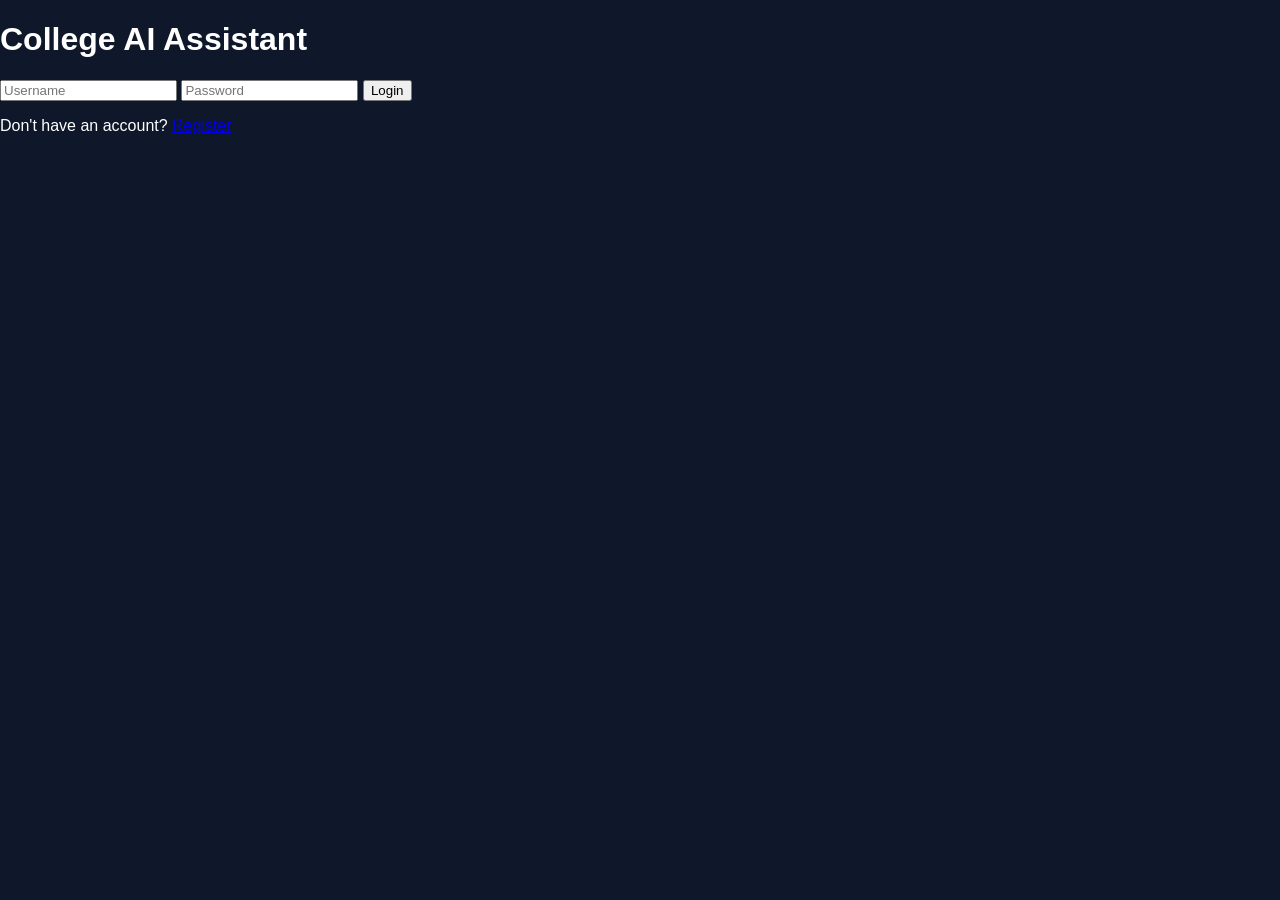
<file: frontend/dashboard.html>
<!DOCTYPE html>

<html lang="en">

<head>

    <meta charset="UTF-8">

    <meta
        name="viewport"
        content="width=device-width, initial-scale=1.0"
    >

    <title>
        College AI Assistant
    </title>

    <link
        rel="stylesheet"
        href="./css/style.css"
    >

    <link
        rel="stylesheet"
        href="https://cdnjs.cloudflare.com/ajax/libs/font-awesome/6.5.1/css/all.min.css"
    >

</head>

<body>

    <div class="container">


        <!-- ========================= -->
        <!-- Sidebar -->
        <!-- ========================= -->

        <div class="sidebar">

            <div class="logo">

                <i class="fa-solid fa-graduation-cap"></i>

                <h2>
                    College AI
                </h2>

            </div>


            <button
                class="new-chat-btn"
                onclick="newChat()"
            >

                <i class="fa-solid fa-plus"></i>

                New Chat

            </button>


            <div class="history-title">

                Recent Chats

            </div>


            <div id="history">

                <!-- History Loads Here -->

            </div>

        </div>


        <!-- ========================= -->
        <!-- Main Area -->
        <!-- ========================= -->

        <div class="main">


            <!-- ========================= -->
            <!-- Topbar -->
            <!-- ========================= -->

            <div class="topbar">

                <div class="top-left">

                    <h1>
                        College Student Assistant
                    </h1>

                </div>


                <div class="top-right">

                    <!-- Upload Button -->

                    <div class="upload-wrapper">

                        <button
                            class="upload-btn"
                            onclick="toggleUploadMenu()"
                        >

                            <i class="fa-solid fa-upload"></i>

                            Add

                        </button>


                        <!-- Upload Dropdown -->

                        <div
                            id="uploadMenu"
                            class="upload-menu"
                        >

                            <div
                                class="upload-option"
                                onclick="document.getElementById('pdfFile').click()"
                            >

                                <i class="fa-solid fa-file-pdf"></i>

                                Upload PDF

                            </div>

                            <input
                                type="file"
                                id="pdfFile"
                                accept=".pdf"
                                hidden
                                onchange="handleFileSelect(event)"
                            >

                        </div>

                    </div>


                    <!-- Logout -->

                    <button
                        class="logout-btn"
                        onclick="logout()"
                    >

                        <i class="fa-solid fa-right-from-bracket"></i>

                    </button>

                </div>

            </div>


            <!-- ========================= -->
            <!-- Chat Area -->
            <!-- ========================= -->

            <div id="chat-box">

                <div class="welcome">

                    <h2>
                        Welcome to College AI Assistant
                    </h2>

                    <p>
                        Ask questions from uploaded notes,
                        assignments, PDFs, and study material.
                    </p>

                </div>

            </div>


            <!-- ========================= -->
            <!-- Input Area -->
            <!-- ========================= -->

            <div class="input-container">

                <div class="input-area">

                    <input
                        type="text"
                        id="message"
                        placeholder="Ask anything..."
                    >

                    <button onclick="sendMessage()">

                        <i class="fa-solid fa-paper-plane"></i>

                    </button>

                </div>

            </div>

        </div>

    </div>


    <!-- ========================= -->
    <!-- Script -->
    <!-- ========================= -->

    <script src="./js/config.js"></script>

    <script src="./js/app.js"></script>

    <script src="./js/dashboard.js"></script>

</body>

</html>
</file>
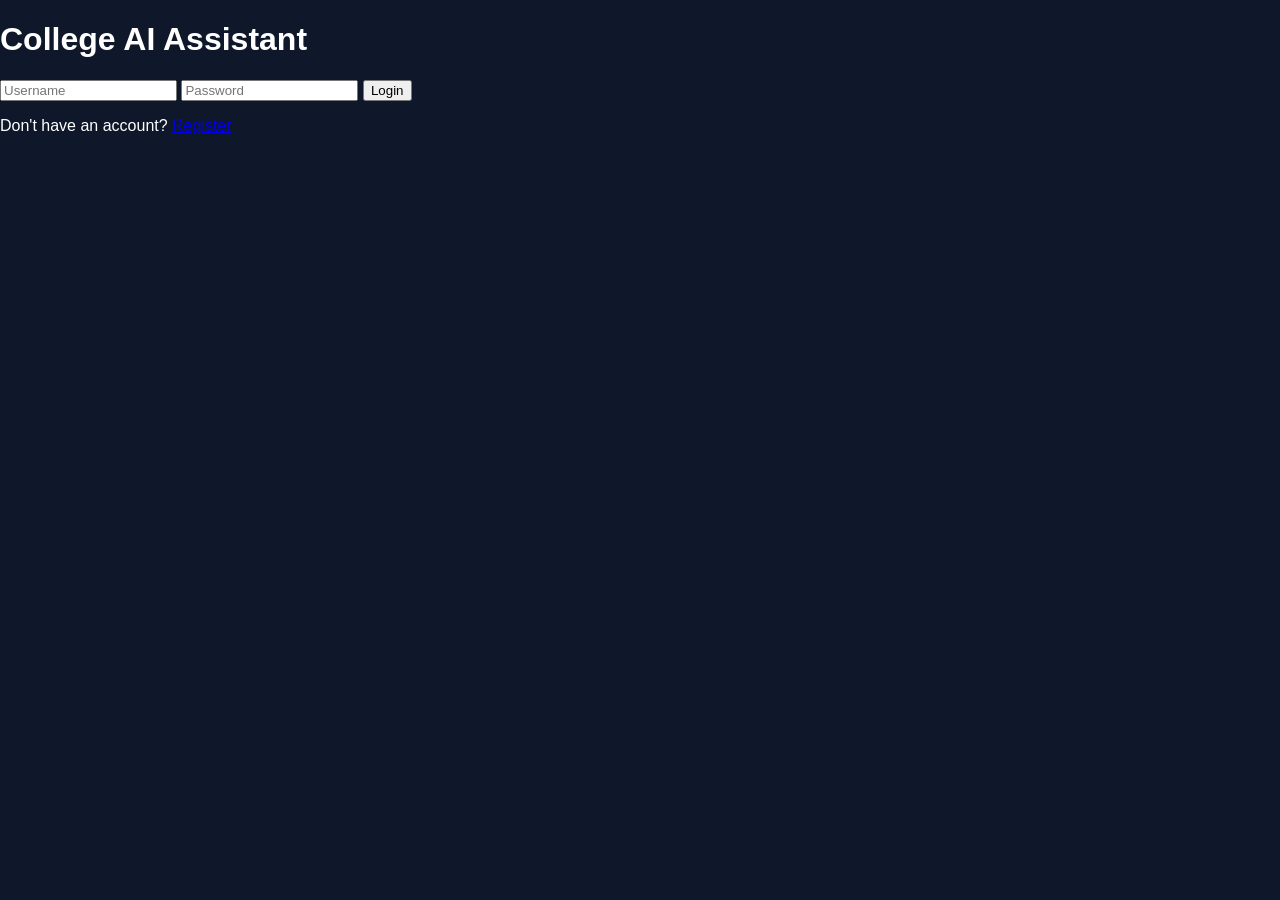
<file: frontend/login.html>
<!DOCTYPE html>
<html>

<head>

    <title>Login</title>

    <link rel="stylesheet" href="css/style.css">

</head>

<body>

    <div class="auth-container">

        <h1>College AI Assistant</h1>

        <input
            type="text"
            id="username"
            placeholder="Username"
        >

        <input
            type="password"
            id="password"
            placeholder="Password"
        >

        <button onclick="login()">
            Login
        </button>

        <p>
            Don't have an account?
            <a href="register.html">
                Register
            </a>
        </p>

    </div>

    <script src="js/config.js"></script>
    <script src="js/login.js"></script>

</body>

</html>
</file>
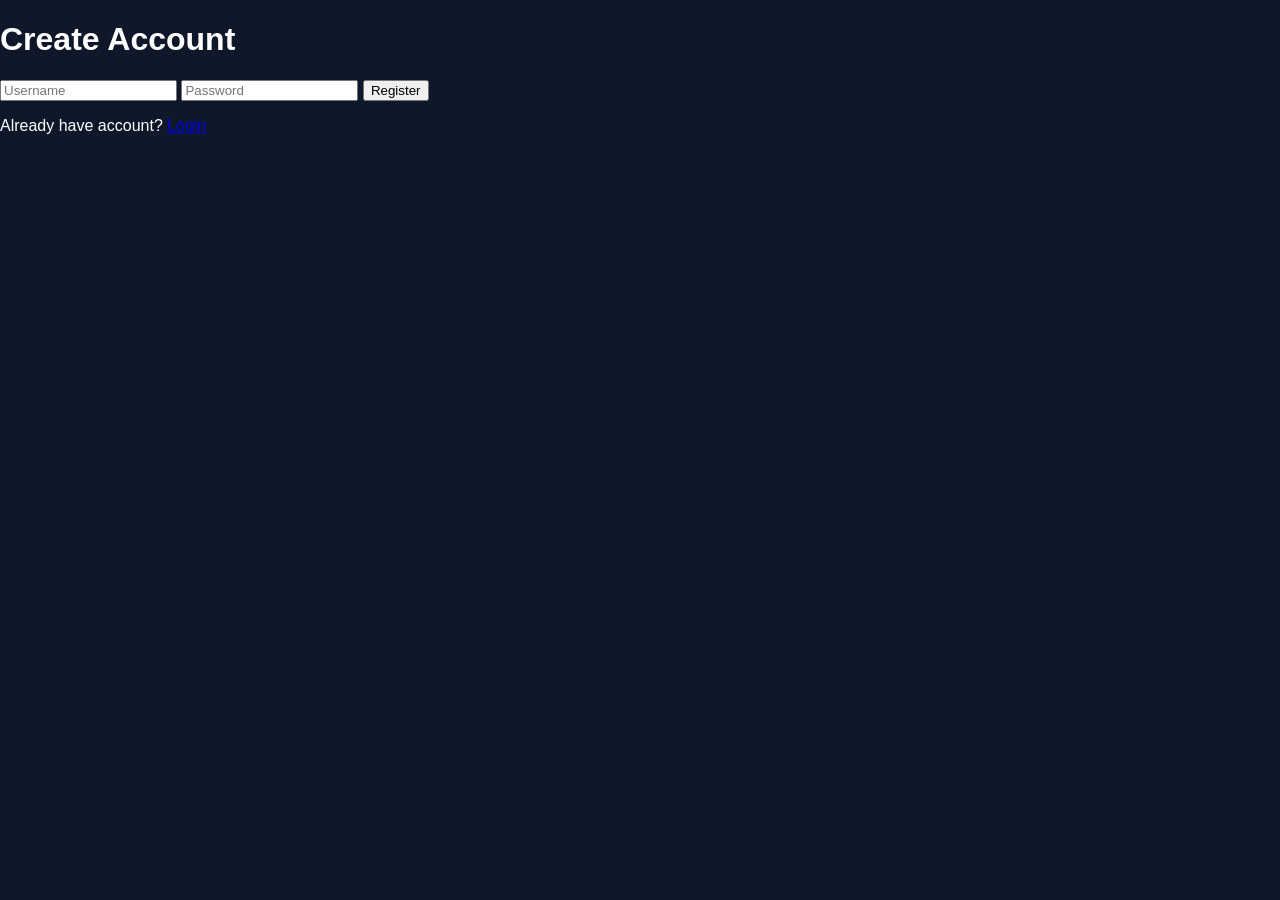
<file: frontend/register.html>
<!DOCTYPE html>
<html>

<head>

    <title>Register</title>

    <link rel="stylesheet" href="css/style.css">

</head>

<body>

    <div class="auth-container">

        <h1>Create Account</h1>

        <input
            type="text"
            id="username"
            placeholder="Username"
        >

        <input
            type="password"
            id="password"
            placeholder="Password"
        >

        <button onclick="register()">
            Register
        </button>

        <p>
            Already have account?
            <a href="login.html">
                Login
            </a>
        </p>

    </div>

    <script src="js/config.js"></script>
    <script src="js/register.js"></script>

</body>

</html>
</file>
<file: frontend/css/style.css>
body {

    margin: 0;

    font-family: Arial, sans-serif;

    background: #0f172a;

    color: white;

    overflow: hidden;
}


.container {

    display: flex;

    height: 100vh;
}


/* ========================= */
/* Sidebar */
/* ========================= */

.sidebar {

    width: 270px;

    background: #111827;

    padding: 20px;

    display: flex;

    flex-direction: column;

    border-right: 1px solid #1e293b;
}


.logo {

    display: flex;

    align-items: center;

    gap: 10px;

    margin-bottom: 20px;
}


.logo i {

    font-size: 28px;

    color: #3b82f6;
}


.new-chat-btn {

    background: #2563eb;

    border: none;

    color: white;

    padding: 12px;

    border-radius: 10px;

    cursor: pointer;

    margin-bottom: 20px;

    font-size: 15px;
}


.history-title {

    font-size: 14px;

    color: #94a3b8;

    margin-bottom: 10px;
}


#history {

    overflow-y: auto;

    flex: 1;
}


#history p {

    background: #1e293b;

    padding: 10px;

    border-radius: 8px;

    cursor: pointer;

    margin-bottom: 10px;

    font-size: 14px;
}


/* ========================= */
/* Main */
/* ========================= */

.main {

    flex: 1;

    display: flex;

    flex-direction: column;
}


/* ========================= */
/* Topbar */
/* ========================= */

.topbar {

    height: 70px;

    background: #111827;

    display: flex;

    align-items: center;

    justify-content: space-between;

    padding: 0 25px;

    border-bottom: 1px solid #1e293b;
}


.top-right {

    display: flex;

    align-items: center;

    gap: 15px;
}


.upload-btn,
.logout-btn {

    background: #2563eb;

    border: none;

    color: white;

    padding: 10px 15px;

    border-radius: 10px;

    cursor: pointer;

    font-size: 15px;
}


.logout-btn {

    background: #ef4444;
}


/* ========================= */
/* Upload Menu */
/* ========================= */

.upload-wrapper {

    position: relative;
}


.upload-menu {

    position: absolute;

    top: 50px;

    right: 0;

    background: #1e293b;

    border-radius: 10px;

    padding: 10px;

    display: none;

    min-width: 180px;

    box-shadow: 0 0 15px rgba(0,0,0,0.3);
}


.show-upload-menu {

    display: block;
}


.upload-option {

    display: flex;

    align-items: center;

    gap: 10px;

    padding: 10px;

    cursor: pointer;

    border-radius: 8px;
}


.upload-option:hover {

    background: #334155;
}


/* ========================= */
/* Chat Box */
/* ========================= */

#chat-box {

    flex: 1;

    overflow-y: auto;

    padding: 30px;
}


.welcome {

    text-align: center;

    margin-top: 100px;

    color: #94a3b8;
}


.message {

    max-width: 70%;

    padding: 14px;

    border-radius: 15px;

    margin-bottom: 15px;

    line-height: 1.5;
}


.user {

    background: #2563eb;

    margin-left: auto;
}


.bot {

    background: #1e293b;
}


/* ========================= */
/* Input */
/* ========================= */

.input-container {

    padding: 20px;

    background: #111827;

    border-top: 1px solid #1e293b;
}


.input-area {

    display: flex;

    background: #1e293b;

    border-radius: 15px;

    padding: 10px;
}


.input-area input {

    flex: 1;

    background: transparent;

    border: none;

    outline: none;

    color: white;

    font-size: 16px;

    padding: 10px;
}


.input-area button {

    background: #2563eb;

    border: none;

    color: white;

    width: 50px;

    border-radius: 10px;

    cursor: pointer;

    font-size: 18px;
}
.history-item {

    transition: 0.3s;
}


.history-item:hover {

    background: #334155;

    transform: translateX(5px);
}
.upload-menu {
    display: none;
    position: absolute;
    top: 50px;
    right: 0;
    background: white;
    border: 1px solid #ddd;
    border-radius: 10px;
    padding: 10px;
    z-index: 1000;
}

.upload-option {
    cursor: pointer;
    padding: 10px;
}

.upload-option:hover {
    background: #f1f1f1;
}
/* ==========================================
UPLOAD MENU
========================================== */

.upload-wrapper {
    position: relative;
}

.upload-menu {
    position: absolute;
    top: 55px;
    right: 0;
    background: white;
    border-radius: 10px;
    width: 180px;
    display: none;
    padding: 10px;
    z-index: 1000;
}

.upload-menu.show {
    display: block;
}

.upload-option {
    padding: 12px;
    cursor: pointer;
    border-radius: 8px;
    color: black;
}

.upload-option:hover {
    background: #f1f1f1;
}
</file>
